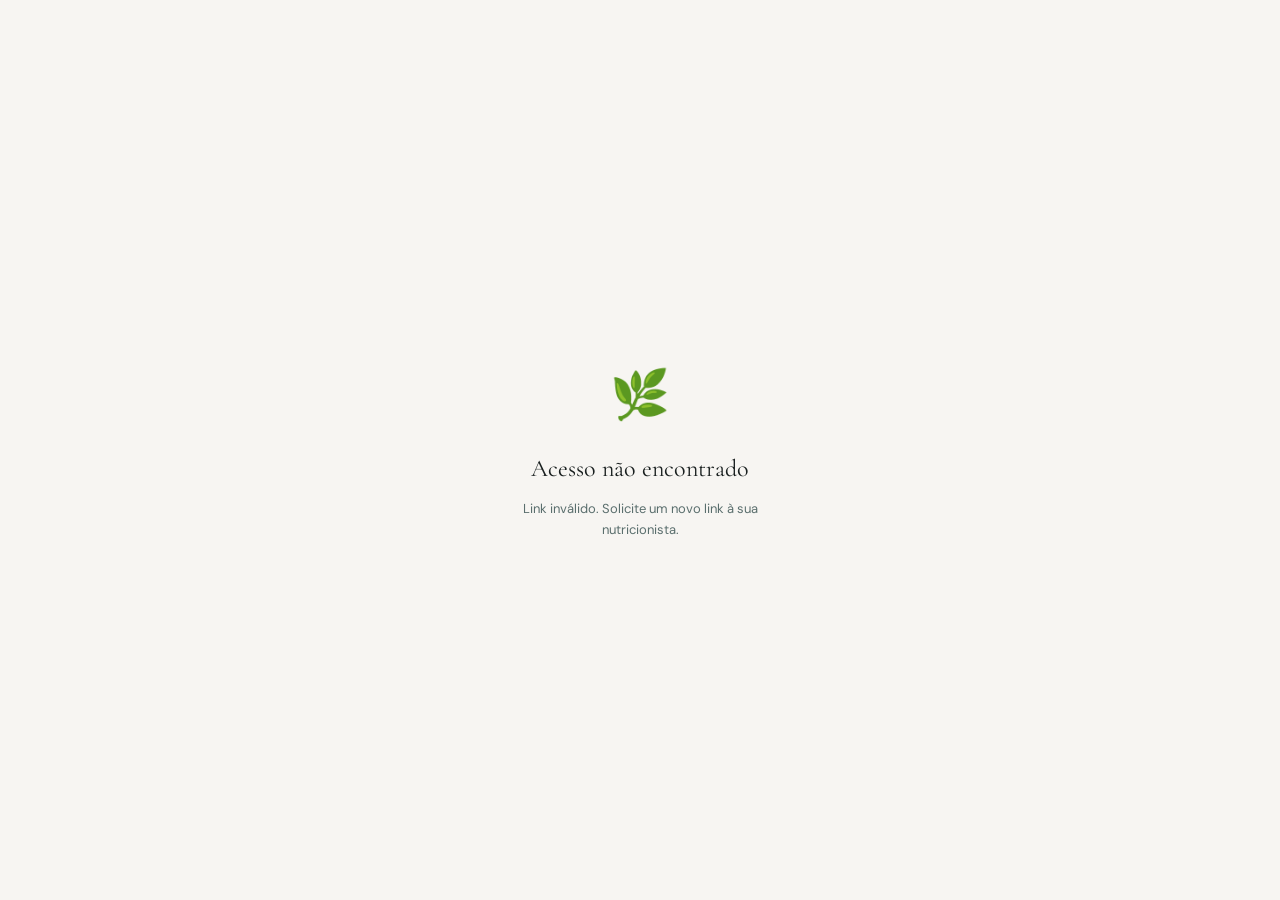
<file: index.html>
<!DOCTYPE html>
<html lang="pt-BR">
<head>
  <meta charset="UTF-8">
  <meta name="viewport" content="width=device-width, initial-scale=1.0, maximum-scale=1.0">
  <title>Diário · Fome Hedônica · Lany</title>
  <link rel="preconnect" href="https://fonts.googleapis.com">
  <link href="https://fonts.googleapis.com/css2?family=Cormorant+Garamond:ital,wght@0,300;0,400;0,600;1,300;1,400&family=DM+Sans:wght@300;400;500&display=swap" rel="stylesheet">
  <link rel="stylesheet" href="css/style.css">
</head>
<body>

  <!-- LOADING -->
  <div id="loading-screen">
    <div class="spinner"></div>
    <p>Verificando seu acesso…</p>
  </div>

  <!-- ERRO -->
  <div id="erro-screen" style="display:none; position:fixed; inset:0; background:var(--bg); align-items:center; justify-content:center; flex-direction:column; text-align:center; padding:40px;">
    <div style="font-size:48px; margin-bottom:20px">🌿</div>
    <div style="font-family:'Cormorant Garamond',serif; font-size:24px; margin-bottom:12px">Acesso não encontrado</div>
    <p id="erro-msg" style="font-size:13px; color:var(--text-soft); line-height:1.6; max-width:300px"></p>
  </div>

  <!-- APP -->
  <div id="app" style="display:none">

    <header class="app-header">
      <div class="header-pill">Taylan Santos · Nutricionista</div>
      <div class="header-id" id="header-id" style="display:none"></div>
      <h1>Como está<br>seu <em>corpo</em> agora?</h1>
      <p id="header-saudacao">Registre, entenda, transforme.</p>
    </header>

    <div class="tabs">
      <button class="tab-btn active" onclick="showTab('registro',this)">✍️ Registro</button>
      <button class="tab-btn" onclick="showTab('historico',this)">📋 Histórico</button>
      <button class="tab-btn" onclick="showTab('insights',this)">📊 Padrões</button>
      <button class="tab-btn" onclick="showTab('semanal',this)">🌿 Semanal</button>
    </div>

    <main>

      <!-- ── REGISTRO ── -->
      <div id="tab-registro" class="section active">
        <p class="section-title">Novo Registro</p>
        <p class="section-desc">Preencha sempre que sentir uma vontade fora do habitual ou por impulso.</p>

        <div class="card">
          <div class="card-title">O que aconteceu?</div>
          <div class="card-sub">Contexto e vontade</div>
          <label>Horário</label>
          <input type="time" id="reg-time">
          <label>Vontade de comer</label>
          <input type="text" id="reg-food" placeholder="ex: chocolate, salgado, doce…">
          <label>O que estava acontecendo antes?</label>
          <textarea id="reg-context" placeholder="Situação, pensamento, local…"></textarea>
        </div>

        <div class="card">
          <div class="card-title">Como você estava se sentindo?</div>
          <div class="card-sub">Selecione uma ou mais emoções</div>
          <div class="chips" id="emotion-chips">
            <button class="chip" onclick="toggleChip(this)">😟 Ansiosa</button>
            <button class="chip" onclick="toggleChip(this)">😔 Triste</button>
            <button class="chip" onclick="toggleChip(this)">😤 Frustrada</button>
            <button class="chip" onclick="toggleChip(this)">😴 Cansada</button>
            <button class="chip" onclick="toggleChip(this)">😰 Estressada</button>
            <button class="chip" onclick="toggleChip(this)">😐 Entediada</button>
            <button class="chip" onclick="toggleChip(this)">😠 Com raiva</button>
            <button class="chip" onclick="toggleChip(this)">🤗 Animada</button>
            <button class="chip" onclick="toggleChip(this)">😌 Solitária</button>
            <button class="chip" onclick="toggleChip(this)">🌀 Sobrecarregada</button>
          </div>
          <label>Outra emoção</label>
          <input type="text" id="reg-emotion-other" placeholder="Descreva…">
        </div>

        <div class="card">
          <div class="card-title">Intensidade do desejo</div>
          <div class="card-sub">0 = consigo ignorar · 10 = irresistível</div>
          <div class="slider-wrap">
            <div class="slider-labels"><span>0 · Leve</span><span>10 · Irresistível</span></div>
            <input type="range" min="0" max="10" value="5" id="reg-intensity" oninput="updateSlider(this)">
            <div class="slider-value" id="intensity-val">5</div>
          </div>
        </div>

        <div class="card">
          <div class="card-title">Ambiente</div>
          <div class="card-sub">Onde você estava?</div>
          <div class="chips" id="env-chips">
            <button class="chip" onclick="toggleSingle(this,'env-chips')">🏠 Em casa</button>
            <button class="chip" onclick="toggleSingle(this,'env-chips')">💼 Trabalho</button>
            <button class="chip" onclick="toggleSingle(this,'env-chips')">🚗 No carro</button>
            <button class="chip" onclick="toggleSingle(this,'env-chips')">📱 Nas redes</button>
            <button class="chip" onclick="toggleSingle(this,'env-chips')">🍽️ Restaurante</button>
            <button class="chip" onclick="toggleSingle(this,'env-chips')">🌙 À noite</button>
          </div>
        </div>

        <div class="card">
          <div class="card-title">Como você lidou?</div>
          <div class="card-sub">O que fez após perceber?</div>
          <div class="chips" id="action-chips">
            <button class="chip" onclick="toggleSingle(this,'action-chips')">✅ Comi e me permiti</button>
            <button class="chip" onclick="toggleSingle(this,'action-chips')">🔄 Substituí atividade</button>
            <button class="chip" onclick="toggleSingle(this,'action-chips')">⏸️ Esperei 10 min</button>
            <button class="chip" onclick="toggleSingle(this,'action-chips')">🗣️ Conversei</button>
            <button class="chip" onclick="toggleSingle(this,'action-chips')">🚶 Me mexi</button>
            <button class="chip" onclick="toggleSingle(this,'action-chips')">❌ Não resisti</button>
          </div>
          <label>Outro</label>
          <textarea id="reg-action-other" placeholder="Descreva…" style="min-height:54px"></textarea>
        </div>

        <div class="card">
          <div class="card-title">Neste momento, o que você poderia ter feito?</div>
          <div class="card-sub">Pense no que estava disponível para você agora — um pequeno gesto já conta</div>
          <div class="chips" id="alt-chips">
            <button class="chip" onclick="toggleChip(this)">🚶 Caminhar</button>
            <button class="chip" onclick="toggleChip(this)">🎵 Ouvir música</button>
            <button class="chip" onclick="toggleChip(this)">📱 Ligar para alguém</button>
            <button class="chip" onclick="toggleChip(this)">📖 Ler</button>
            <button class="chip" onclick="toggleChip(this)">🧘 Respirar fundo</button>
            <button class="chip" onclick="toggleChip(this)">🐾 Brincar com os pets</button>
            <button class="chip" onclick="toggleChip(this)">💧 Beber água</button>
            <button class="chip" onclick="toggleChip(this)">✍️ Escrever</button>
          </div>
          <label>Outra ideia</label>
          <textarea id="reg-alternative" placeholder="Descreva o que poderia ter feito neste momento…" style="min-height:48px"></textarea>
        </div>

        <button class="btn btn-teal" id="save-btn" onclick="salvarRegistro()">💾 Salvar Registro</button>
        <div id="sync-status" style="display:none"></div>
      </div>

      <!-- ── HISTÓRICO ── -->
      <div id="tab-historico" class="section">
        <p class="section-title">Histórico</p>
        <p class="section-desc">Seus registros salvos neste dispositivo.</p>
        <div id="history-list"></div>
      </div>

      <!-- ── INSIGHTS ── -->
      <div id="tab-insights" class="section">
        <p class="section-title">Seus Padrões</p>
        <p class="section-desc">O que está por trás das suas vontades.</p>
        <div id="insights-content"></div>
      </div>

      <!-- ── SEMANAL ── -->
      <div id="tab-semanal" class="section">
        <p class="section-title">Autoavaliação Semanal</p>
        <p class="section-desc">Um olhar suave sobre a semana. Sem julgamento.</p>

        <div class="card">
          <div class="card-title">Como foi a semana?</div>
          <div class="card-sub">Primeira impressão</div>
          <div class="rating-row">
            <button class="rating-btn" id="week-r1" onclick="selectRating('week',1)">😞</button>
            <button class="rating-btn" id="week-r2" onclick="selectRating('week',2)">😕</button>
            <button class="rating-btn" id="week-r3" onclick="selectRating('week',3)">😐</button>
            <button class="rating-btn" id="week-r4" onclick="selectRating('week',4)">🙂</button>
            <button class="rating-btn" id="week-r5" onclick="selectRating('week',5)">😊</button>
          </div>

          <label>O que foi positivo?</label>
          <textarea id="week-positive" placeholder="Pequenas vitórias contam muito…"></textarea>

          <label>O que foi desafiador?</label>
          <textarea id="week-challenge" placeholder="Situações difíceis…"></textarea>

          <label>O que faria diferente?</label>
          <textarea id="week-next" placeholder="Um passo pequeno já é suficiente…"></textarea>

          <label>Relação com a comida esta semana</label>
          <div class="rating-row">
            <button class="rating-btn" id="food-r1" onclick="selectRating('food',1)">🌑</button>
            <button class="rating-btn" id="food-r2" onclick="selectRating('food',2)">🌒</button>
            <button class="rating-btn" id="food-r3" onclick="selectRating('food',3)">🌓</button>
            <button class="rating-btn" id="food-r4" onclick="selectRating('food',4)">🌔</button>
            <button class="rating-btn" id="food-r5" onclick="selectRating('food',5)">🌕</button>
          </div>

          <label>Uma mensagem gentil para você mesma</label>
          <textarea id="week-message" placeholder="Escreva algo com carinho…" style="min-height:64px"></textarea>
        </div>

        <button class="btn btn-gold" id="weekly-btn" onclick="salvarSemanal()">🌿 Salvar Autoavaliação</button>
        <div id="weekly-sync" style="display:none; margin-top:10px"></div>
      </div>

    </main>
  </div><!-- /app -->

  <div class="toast" id="toast"></div>

  <script src="js/config.js"></script>
  <script src="js/utils.js"></script>
  <script src="js/app.js"></script>
</body>
</html>
</file>
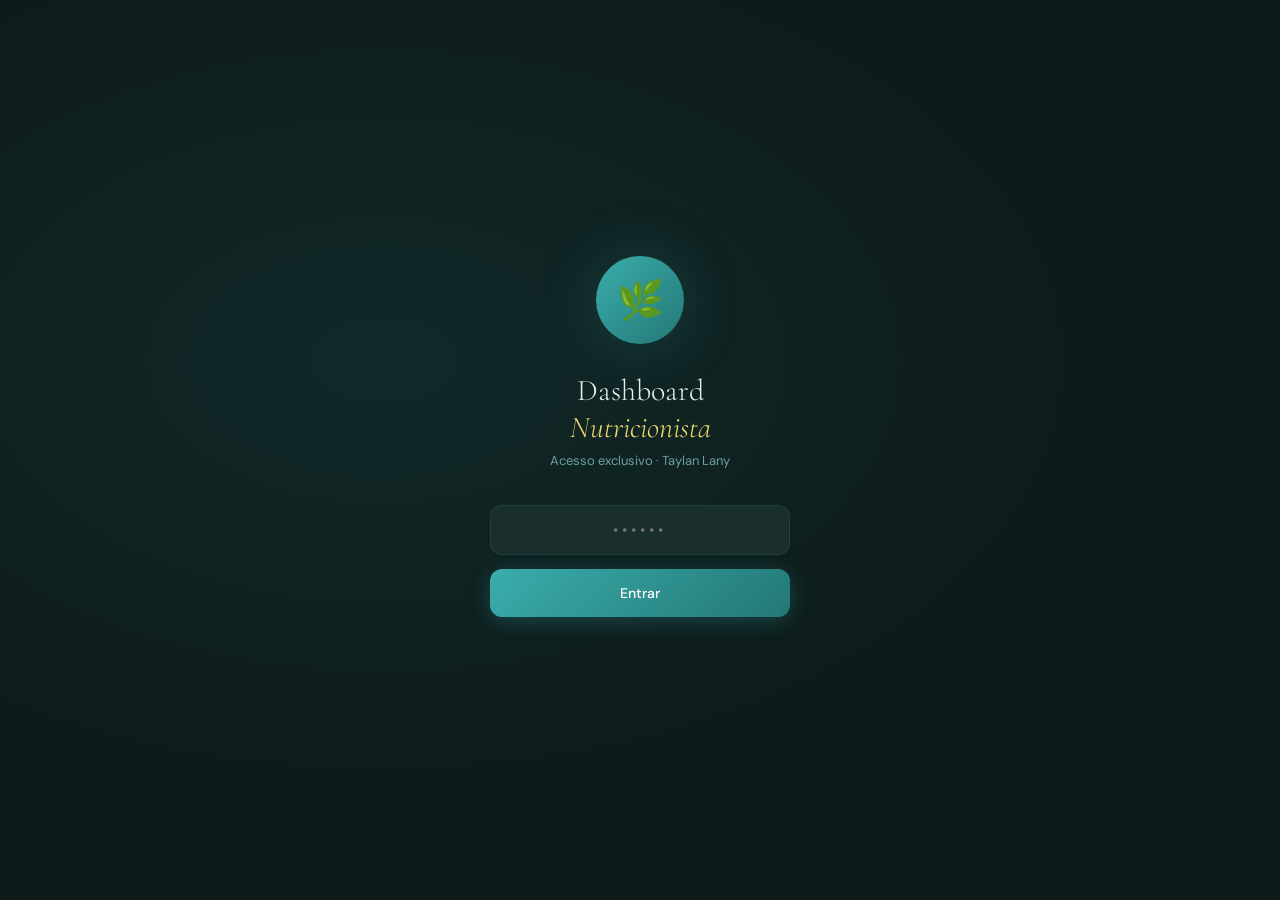
<file: dashboard.html>
<!DOCTYPE html>
<html lang="pt-BR">
<head>
  <meta charset="UTF-8">
  <meta name="viewport" content="width=device-width, initial-scale=1.0">
  <title>Dashboard · Taylan Lany</title>
  <link rel="preconnect" href="https://fonts.googleapis.com">
  <link href="https://fonts.googleapis.com/css2?family=Cormorant+Garamond:ital,wght@0,300;0,400;0,600;1,300;1,400&family=DM+Sans:wght@300;400;500;600&display=swap" rel="stylesheet">
  <link rel="stylesheet" href="css/dashboard.css">
</head>
<body>

  <!-- LOCK -->
  <div id="lock-screen">
    <div class="lock-orb">🌿</div>
    <h1 class="lock-title">Dashboard<br><em>Nutricionista</em></h1>
    <p class="lock-sub">Acesso exclusivo · Taylan Lany</p>
    <input type="password" class="lock-input" id="pwd" placeholder="••••••">
    <button class="lock-btn" onclick="unlock()">Entrar</button>
    <div class="lock-error" id="lock-err"></div>
  </div>

  <!-- DASHBOARD -->
  <div id="dashboard">

    <header class="dash-header">
      <div class="h-brand">
        <div class="h-dot">🌿</div>
        <div>
          <div class="h-name">Lany · Dashboard</div>
          <div class="h-sub">Painel da Nutricionista</div>
        </div>
      </div>
      <div class="h-badge">Taylan Souza</div>
    </header>

    <div class="dash-main">

      <!-- SELETOR -->
      <div class="patient-selector">
        <div class="ps-title">Selecionar Paciente</div>
        <div class="ps-row">
          <select class="ps-select" id="pac-select">
            <option value="">Carregando pacientes…</option>
          </select>
          <button class="ps-btn" id="load-btn" onclick="carregarPaciente()">Ver dados</button>
          <button class="btn-refresh" onclick="atualizarDados()">↻ Atualizar</button>
        </div>
        <div class="ps-status" id="ps-status"></div>
      </div>

      <!-- LOADING -->
      <div id="loading-area" style="display:none">
        <div class="loading">
          <div class="ld"></div><div class="ld"></div><div class="ld"></div>
          <p style="margin-top:16px;font-size:13px">Buscando dados…</p>
        </div>
      </div>

      <!-- DADOS -->
      <div id="data-area" style="display:none">

        <div style="display:flex;align-items:center;justify-content:space-between;margin-bottom:20px;flex-wrap:wrap;gap:10px">
          <div>
            <div style="font-family:'Cormorant Garamond',serif;font-size:26px" id="pac-title"></div>
            <div class="last-upd"><div class="upd-dot"></div><span id="pac-updated"></span></div>
          </div>
        </div>

        <div class="kpi-grid" id="kpi-grid"></div>

        <div id="alerts-area"></div>

        <div class="dash-section">
          <div class="dash-title">🔍 Gatilhos Emocionais</div>
          <div class="card-dark" id="em-chart"></div>
        </div>

        <div class="dash-section">
          <div class="dash-title">🌍 Ambientes de Risco</div>
          <div class="card-dark" id="env-chart"></div>
        </div>

        <div class="dash-section">
          <div class="dash-title">📋 Todos os Registros</div>
          <div id="entries-list"></div>
        </div>

        <div class="dash-section">
          <div class="dash-title">🌿 Autoavaliações Semanais</div>
          <div id="weekly-list"></div>
        </div>

      </div><!-- /data-area -->
    </div><!-- /dash-main -->
  </div><!-- /dashboard -->

  <div class="toast" id="toast"></div>

  <script src="js/config.js"></script>
  <script src="js/utils.js"></script>
  <script src="js/dashboard.js"></script>
</body>
</html>
</file>
<file: css/style.css>
/* ════════════════════════════════════════════
   LANY · FOME HEDÔNICA · style.css
   ════════════════════════════════════════════ */

:root {
  --teal:      rgb(58, 173, 171);
  --teal-dark: rgb(35, 120, 118);
  --mint:      rgb(181, 216, 193);
  --gold:      #f2dc6d;
  --amber:     #f2a03d;
  --bg:        #f7f5f2;
  --surface:   #ffffff;
  --text:      #1a2020;
  --text-soft: #5a6e6d;
  --radius:    16px;
  --shadow:    0 4px 32px rgba(58, 173, 171, 0.08);
}

/* ── RESET ── */
*, *::before, *::after { box-sizing: border-box; margin: 0; padding: 0; }
html { scroll-behavior: smooth; -webkit-text-size-adjust: 100%; }
body {
  font-family: 'DM Sans', sans-serif;
  background: var(--bg);
  color: var(--text);
  font-size: 15px;
  line-height: 1.5;
  min-height: 100vh;
  padding-bottom: 80px;
}

/* ── TELA DE LOADING ── */
#loading-screen {
  position: fixed; inset: 0;
  background: linear-gradient(160deg, var(--teal) 0%, var(--teal-dark) 100%);
  display: flex; flex-direction: column;
  align-items: center; justify-content: center;
  z-index: 2000; transition: opacity 0.4s;
}
#loading-screen .spinner {
  width: 48px; height: 48px;
  border: 3px solid rgba(255,255,255,0.3);
  border-top-color: #fff;
  border-radius: 50%;
  animation: spin 0.8s linear infinite;
  margin-bottom: 20px;
}
#loading-screen p {
  color: rgba(255,255,255,0.85);
  font-size: 13px; letter-spacing: 0.5px;
}
@keyframes spin { to { transform: rotate(360deg); } }

/* ── TELA DE LOGIN ── */
#login-screen {
  position: fixed; inset: 0;
  background: linear-gradient(160deg, var(--teal) 0%, var(--teal-dark) 100%);
  display: none; flex-direction: column;
  align-items: center; justify-content: center;
  padding: 40px 28px; text-align: center; z-index: 1000;
}
.login-circle {
  width: 80px; height: 80px;
  background: rgba(255,255,255,0.15);
  border: 2px solid rgba(255,255,255,0.3);
  border-radius: 50%;
  display: flex; align-items: center; justify-content: center;
  font-size: 36px; margin-bottom: 28px;
}
.login-title {
  font-family: 'Cormorant Garamond', serif;
  font-size: 32px; font-weight: 300;
  color: #fff; margin-bottom: 6px; line-height: 1.1;
}
.login-title em { font-style: italic; color: var(--gold); }
.login-sub {
  font-size: 13px; color: rgba(255,255,255,0.75);
  margin-bottom: 32px; line-height: 1.6;
}
.login-error {
  color: var(--gold); font-size: 12px;
  margin-top: 10px; min-height: 18px;
}
.login-hint {
  font-size: 11px; color: rgba(255,255,255,0.45);
  margin-top: 20px;
}

/* ── HEADER ── */
.app-header {
  background: linear-gradient(135deg, var(--teal) 0%, var(--teal-dark) 100%);
  padding: 32px 24px 36px; text-align: center;
  position: relative; overflow: hidden;
}
.app-header::before {
  content: ''; position: absolute; top: -50px; right: -50px;
  width: 180px; height: 180px; border-radius: 50%;
  background: rgba(242,220,109,0.12);
}
.app-header::after {
  content: ''; position: absolute; bottom: -40px; left: -40px;
  width: 130px; height: 130px; border-radius: 50%;
  background: rgba(181,216,193,0.18);
}
.header-pill {
  display: inline-block;
  background: rgba(255,255,255,0.18);
  border: 1px solid rgba(255,255,255,0.3);
  border-radius: 100px; padding: 4px 14px;
  font-size: 10px; letter-spacing: 2px; text-transform: uppercase;
  color: rgba(255,255,255,0.9); margin-bottom: 10px; font-weight: 500;
  position: relative; z-index: 1;
}
.header-id {
  display: inline-block;
  background: rgba(242,220,109,0.2);
  border: 1px solid rgba(242,220,109,0.4);
  border-radius: 100px; padding: 3px 12px;
  font-size: 11px; color: var(--gold);
  margin-bottom: 12px; font-weight: 500; letter-spacing: 1px;
  position: relative; z-index: 1;
}
.app-header h1 {
  font-family: 'Cormorant Garamond', serif;
  font-size: 34px; font-weight: 300;
  color: #fff; line-height: 1.1; letter-spacing: -0.5px;
  position: relative; z-index: 1;
}
.app-header h1 em { font-style: italic; color: var(--gold); }
.app-header p {
  margin-top: 8px; color: rgba(255,255,255,0.75);
  font-size: 12px; font-weight: 300; position: relative; z-index: 1;
}

/* ── TABS ── */
.tabs {
  display: flex; background: var(--surface);
  border-bottom: 1px solid rgba(58,173,171,0.12);
  overflow-x: auto; -webkit-overflow-scrolling: touch;
  scrollbar-width: none; position: sticky; top: 0; z-index: 100;
  box-shadow: 0 2px 12px rgba(0,0,0,0.06);
}
.tabs::-webkit-scrollbar { display: none; }
.tab-btn {
  flex: 1; min-width: 75px; padding: 13px 6px;
  border: none; background: none;
  font-family: 'DM Sans', sans-serif; font-size: 10px;
  letter-spacing: 1px; text-transform: uppercase;
  color: var(--text-soft); cursor: pointer;
  transition: all 0.2s; border-bottom: 2px solid transparent;
  white-space: nowrap;
}
.tab-btn.active {
  color: var(--teal); border-bottom-color: var(--teal); font-weight: 500;
}

/* ── SECTIONS ── */
.section { display: none; padding: 22px 18px; }
.section.active { display: block; animation: fadeUp 0.3s ease; }
@keyframes fadeUp {
  from { opacity: 0; transform: translateY(8px); }
  to   { opacity: 1; transform: translateY(0); }
}
.section-title {
  font-family: 'Cormorant Garamond', serif;
  font-size: 24px; font-weight: 400; margin-bottom: 4px;
}
.section-desc {
  font-size: 12px; color: var(--text-soft);
  margin-bottom: 18px; line-height: 1.5; font-weight: 300;
}

/* ── CARDS ── */
.card {
  background: var(--surface); border-radius: var(--radius);
  padding: 20px 18px; margin-bottom: 14px;
  box-shadow: var(--shadow); border: 1px solid rgba(181,216,193,0.3);
}
.card-title {
  font-family: 'Cormorant Garamond', serif;
  font-size: 18px; font-weight: 400; margin-bottom: 3px;
}
.card-sub {
  font-size: 12px; color: var(--text-soft);
  margin-bottom: 14px; font-weight: 300;
}

/* ── FORM ── */
label {
  display: block; font-size: 10px; letter-spacing: 1.2px;
  text-transform: uppercase; color: var(--text-soft);
  margin-bottom: 6px; font-weight: 500;
}
input[type=text], input[type=time], input[type=password], textarea, select {
  width: 100%; padding: 12px 14px;
  border: 1.5px solid rgba(58,173,171,0.2);
  border-radius: 10px; font-family: 'DM Sans', sans-serif;
  font-size: 14px; color: var(--text); background: var(--bg);
  outline: none; transition: border-color 0.2s, box-shadow 0.2s;
  -webkit-appearance: none; margin-bottom: 14px;
}
input:focus, textarea:focus, select:focus {
  border-color: var(--teal);
  box-shadow: 0 0 0 3px rgba(58,173,171,0.1);
  background: #fff;
}
textarea { resize: vertical; min-height: 72px; line-height: 1.5; }

/* ── CHIPS ── */
.chips { display: flex; flex-wrap: wrap; gap: 7px; margin-bottom: 14px; }
.chip {
  padding: 7px 13px; border-radius: 100px;
  border: 1.5px solid rgba(58,173,171,0.22);
  background: transparent; font-family: 'DM Sans', sans-serif;
  font-size: 12px; color: var(--text-soft); cursor: pointer; transition: all 0.2s;
}
.chip.selected { background: var(--teal); color: #fff; border-color: var(--teal); }

/* ── SLIDER ── */
.slider-wrap { margin-bottom: 14px; }
.slider-labels {
  display: flex; justify-content: space-between;
  font-size: 10px; color: var(--text-soft); margin-bottom: 6px;
}
input[type=range] {
  width: 100%; height: 4px; -webkit-appearance: none;
  border-radius: 10px; outline: none; border: none; padding: 0; margin-bottom: 0;
  background: linear-gradient(to right, var(--teal) 50%, rgba(58,173,171,0.2) 50%);
}
input[type=range]::-webkit-slider-thumb {
  -webkit-appearance: none; width: 22px; height: 22px;
  border-radius: 50%; background: var(--teal);
  border: 3px solid #fff; box-shadow: 0 2px 8px rgba(58,173,171,0.4); cursor: pointer;
}
.slider-value {
  text-align: center; font-size: 26px;
  font-family: 'Cormorant Garamond', serif; color: var(--teal); margin-top: 8px;
}

/* ── BOTÕES ── */
.btn {
  width: 100%; padding: 15px; border: none; border-radius: var(--radius);
  font-family: 'DM Sans', sans-serif; font-size: 14px; font-weight: 500;
  cursor: pointer; transition: transform 0.15s, opacity 0.2s;
  letter-spacing: 0.3px;
}
.btn:active { transform: scale(0.98); }
.btn:disabled { opacity: 0.6; pointer-events: none; }
.btn-teal {
  background: linear-gradient(135deg, var(--teal), var(--teal-dark));
  color: #fff; box-shadow: 0 4px 16px rgba(58,173,171,0.3);
}
.btn-gold {
  background: linear-gradient(135deg, var(--gold), var(--amber));
  color: #1a2020; box-shadow: 0 4px 16px rgba(242,160,61,0.3);
}

/* ── SYNC STATUS ── */
.sync-status {
  display: flex; align-items: center; gap: 8px;
  padding: 10px 14px; border-radius: 10px;
  font-size: 12px; margin-top: 10px;
}
.sync-ok      { background: rgba(181,216,193,0.2); color: var(--teal-dark); border: 1px solid rgba(181,216,193,0.4); }
.sync-err     { background: rgba(242,160,61,0.1);  color: var(--amber);     border: 1px solid rgba(242,160,61,0.2); }
.sync-loading { background: rgba(58,173,171,0.08); color: var(--teal);      border: 1px solid rgba(58,173,171,0.2); }
.sync-dot { width: 7px; height: 7px; border-radius: 50%; flex-shrink: 0; }
.dot-ok      { background: var(--teal); }
.dot-err     { background: var(--amber); }
.dot-loading { background: var(--teal); animation: pulse 1s infinite; }
@keyframes pulse { 0%,100%{opacity:1} 50%{opacity:0.3} }

/* ── RATING BUTTONS ── */
.rating-row { display: flex; gap: 8px; margin-bottom: 14px; }
.rating-btn {
  flex: 1; padding: 12px 4px;
  border: 1.5px solid rgba(58,173,171,0.2);
  border-radius: 10px; background: transparent;
  font-size: 20px; cursor: pointer; transition: all 0.2s;
}
.rating-btn.selected {
  border-color: var(--teal); background: rgba(58,173,171,0.1); transform: scale(1.08);
}

/* ── HISTÓRICO ── */
.history-item {
  background: var(--surface); border-radius: var(--radius);
  padding: 15px 16px; margin-bottom: 10px;
  border-left: 3px solid var(--teal); box-shadow: var(--shadow);
}
.history-date  { font-size: 10px; color: var(--text-soft); letter-spacing: 0.5px; }
.history-badge {
  display: inline-block; margin-top: 5px; padding: 3px 9px;
  background: rgba(58,173,171,0.1); border-radius: 100px;
  font-size: 11px; color: var(--teal);
}
.history-food  { font-size: 13px; font-weight: 500; margin-top: 6px; }
.history-ctx   { font-size: 12px; color: var(--text-soft); margin-top: 3px; }
.history-int   { font-size: 11px; color: var(--text-soft); margin-top: 4px; }
.history-act   { font-size: 12px; color: var(--teal-dark); margin-top: 3px; font-style: italic; }

/* ── INSIGHTS ── */
.insight-card  { border-radius: var(--radius); padding: 18px; margin-bottom: 12px; }
.insight-teal  { background: rgba(58,173,171,0.08);  border: 1px solid rgba(58,173,171,0.18); }
.insight-mint  { background: rgba(181,216,193,0.18); border: 1px solid rgba(181,216,193,0.35); }
.insight-gold  { background: rgba(242,220,109,0.1);  border: 1px solid rgba(242,220,109,0.25); }
.insight-num   { font-family: 'Cormorant Garamond', serif; font-size: 44px; font-weight: 300; color: var(--teal); }
.insight-label { font-size: 10px; text-transform: uppercase; letter-spacing: 1px; color: var(--text-soft); margin-top: 2px; }
.insight-detail{ font-size: 13px; color: var(--text); margin-top: 8px; }

/* ── BARRAS ── */
.bar-row   { display: flex; align-items: center; gap: 10px; margin-bottom: 8px; }
.bar-label { min-width: 90px; font-size: 11px; color: var(--text); }
.bar-bg    { flex: 1; height: 6px; background: rgba(58,173,171,0.1); border-radius: 10px; overflow: hidden; }
.bar-fill  { height: 100%; background: var(--teal); border-radius: 10px; transition: width 0.6s ease; }
.bar-count { font-size: 10px; color: var(--text-soft); min-width: 22px; text-align: right; }

/* ── EMPTY STATE ── */
.empty-state { text-align: center; padding: 44px 16px; color: var(--text-soft); }
.empty-icon  { font-size: 38px; margin-bottom: 10px; }
.empty-state p { font-size: 13px; line-height: 1.6; }

/* ── TOAST ── */
.toast {
  position: fixed; bottom: 24px; left: 50%;
  transform: translateX(-50%) translateY(80px);
  background: var(--text); color: #fff;
  padding: 11px 20px; border-radius: 100px;
  font-size: 12px; z-index: 999;
  transition: transform 0.3s; white-space: nowrap;
  box-shadow: 0 4px 20px rgba(0,0,0,0.2);
  pointer-events: none;
}
.toast.show { transform: translateX(-50%) translateY(0); }
</file>
<file: css/dashboard.css>
/* ════════════════════════════════════════════
   LANY · DASHBOARD · dashboard.css
   ════════════════════════════════════════════ */

:root {
  --teal:      rgb(58, 173, 171);
  --teal-dark: rgb(35, 120, 118);
  --mint:      rgb(181, 216, 193);
  --gold:      #f2dc6d;
  --amber:     #f2a03d;
  --bg:        #0d1a1a;
  --bg2:       #111f1f;
  --bg3:       #172828;
  --surface:   #1a2e2e;
  --border:    rgba(58, 173, 171, 0.14);
  --text:      #e4efee;
  --text-soft: #6fa09e;
  --radius:    16px;
}

*, *::before, *::after { box-sizing: border-box; margin: 0; padding: 0; }
html { scroll-behavior: smooth; }
body {
  font-family: 'DM Sans', sans-serif;
  background: var(--bg); color: var(--text);
  min-height: 100vh; font-size: 14px;
}

/* ── LOCK ── */
#lock-screen {
  position: fixed; inset: 0;
  background: radial-gradient(ellipse at 30% 40%, rgba(58,173,171,0.1) 0%, transparent 60%), var(--bg);
  display: flex; flex-direction: column;
  align-items: center; justify-content: center;
  padding: 40px 28px; text-align: center; z-index: 1000;
}
.lock-orb {
  width: 88px; height: 88px;
  background: linear-gradient(135deg, var(--teal), var(--teal-dark));
  border-radius: 50%; display: flex; align-items: center; justify-content: center;
  font-size: 38px; margin-bottom: 28px;
  box-shadow: 0 0 60px rgba(58,173,171,0.22);
}
.lock-title {
  font-family: 'Cormorant Garamond', serif;
  font-size: 30px; font-weight: 300; color: var(--text); margin-bottom: 6px;
}
.lock-title em { font-style: italic; color: var(--gold); }
.lock-sub  { font-size: 13px; color: var(--text-soft); margin-bottom: 36px; }
.lock-input {
  width: 100%; max-width: 300px; padding: 14px 18px;
  background: var(--surface); border: 1.5px solid var(--border);
  border-radius: 12px; color: var(--text);
  font-family: 'DM Sans', sans-serif; font-size: 15px;
  letter-spacing: 4px; text-align: center; outline: none;
  margin-bottom: 14px; -webkit-appearance: none;
}
.lock-input:focus { border-color: var(--teal); }
.lock-btn {
  width: 100%; max-width: 300px; padding: 15px;
  background: linear-gradient(135deg, var(--teal), var(--teal-dark));
  color: #fff; border: none; border-radius: 12px;
  font-family: 'DM Sans', sans-serif; font-size: 14px; font-weight: 500;
  cursor: pointer; box-shadow: 0 4px 20px rgba(58,173,171,0.28);
}
.lock-error { color: var(--amber); font-size: 12px; margin-top: 10px; min-height: 18px; }

/* ── HEADER ── */
#dashboard { display: none; }
.dash-header {
  background: var(--bg2); border-bottom: 1px solid var(--border);
  padding: 18px 28px; display: flex; align-items: center; justify-content: space-between;
  position: sticky; top: 0; z-index: 100;
}
.h-brand { display: flex; align-items: center; gap: 12px; }
.h-dot {
  width: 38px; height: 38px;
  background: linear-gradient(135deg, var(--teal), var(--teal-dark));
  border-radius: 50%; display: flex; align-items: center; justify-content: center; font-size: 18px;
}
.h-name { font-family: 'Cormorant Garamond', serif; font-size: 20px; font-weight: 400; }
.h-sub  { font-size: 10px; color: var(--text-soft); letter-spacing: 1px; text-transform: uppercase; }
.h-badge {
  background: rgba(242,220,109,0.1); border: 1px solid rgba(242,220,109,0.28);
  border-radius: 100px; padding: 4px 12px; font-size: 11px; color: var(--gold);
}

/* ── MAIN ── */
.dash-main { padding: 28px 24px 60px; max-width: 1000px; margin: 0 auto; }

/* ── PATIENT SELECTOR ── */
.patient-selector {
  background: var(--surface); border-radius: var(--radius);
  padding: 20px 22px; margin-bottom: 24px; border: 1px solid var(--border);
}
.ps-title { font-family: 'Cormorant Garamond', serif; font-size: 20px; margin-bottom: 14px; }
.ps-row   { display: flex; gap: 10px; align-items: center; flex-wrap: wrap; }
.ps-select {
  flex: 1; min-width: 160px; padding: 11px 14px;
  background: var(--bg3); border: 1.5px solid var(--border);
  border-radius: 10px; color: var(--text);
  font-family: 'DM Sans', sans-serif; font-size: 14px;
  outline: none; -webkit-appearance: none; cursor: pointer;
}
.ps-select:focus { border-color: var(--teal); }
.ps-btn {
  padding: 11px 20px;
  background: linear-gradient(135deg, var(--teal), var(--teal-dark));
  color: #fff; border: none; border-radius: 10px;
  font-family: 'DM Sans', sans-serif; font-size: 13px; font-weight: 500;
  cursor: pointer; white-space: nowrap; transition: opacity 0.2s;
}
.ps-btn:disabled { opacity: 0.6; pointer-events: none; }
.ps-status { font-size: 12px; color: var(--text-soft); margin-top: 8px; }
.btn-refresh {
  padding: 10px 16px; background: transparent; border: 1.5px solid var(--border);
  border-radius: 10px; color: var(--text-soft);
  font-family: 'DM Sans', sans-serif; font-size: 12px; cursor: pointer; transition: all 0.2s;
}
.btn-refresh:hover { border-color: var(--teal); color: var(--teal); }

/* ── KPI ── */
.kpi-grid { display: grid; grid-template-columns: repeat(2,1fr); gap: 12px; margin-bottom: 24px; }
@media(min-width: 600px) { .kpi-grid { grid-template-columns: repeat(4,1fr); } }
.kpi {
  background: var(--surface); border-radius: var(--radius);
  padding: 18px 14px; border: 1px solid var(--border); text-align: center;
}
.kpi-val   { font-family: 'Cormorant Garamond', serif; font-size: 38px; font-weight: 300; color: var(--teal); }
.kpi-label { font-size: 10px; text-transform: uppercase; letter-spacing: 1px; color: var(--text-soft); margin-top: 4px; }
.kpi-sub   { font-size: 11px; color: var(--text-soft); margin-top: 2px; }

/* ── DASH SECTION ── */
.dash-section { margin-bottom: 28px; }
.dash-title {
  font-family: 'Cormorant Garamond', serif; font-size: 20px; font-weight: 400;
  margin-bottom: 14px; display: flex; align-items: center; gap: 10px;
}
.dash-title::after { content: ''; flex: 1; height: 1px; background: var(--border); }

/* ── CARD DARK ── */
.card-dark {
  background: var(--surface); border-radius: var(--radius);
  padding: 20px; border: 1px solid var(--border);
}

/* ── BARRAS ── */
.bar-row   { display: flex; align-items: center; gap: 12px; margin-bottom: 10px; }
.bar-label { min-width: 110px; font-size: 12px; color: var(--text); }
.bar-bg    { flex: 1; height: 7px; background: rgba(58,173,171,0.1); border-radius: 10px; overflow: hidden; }
.bar-fill  { height: 100%; border-radius: 10px; background: linear-gradient(to right, var(--teal), var(--teal-dark)); transition: width 0.8s ease; }
.bar-fill-mint { background: linear-gradient(to right, var(--mint), var(--teal)); }
.bar-count { font-size: 11px; color: var(--text-soft); min-width: 24px; text-align: right; }

/* ── ENTRIES ── */
.entry-item {
  background: var(--bg3); border-radius: 12px;
  padding: 16px 18px; margin-bottom: 10px; border-left: 3px solid var(--teal);
}
.entry-header { display: flex; justify-content: space-between; align-items: center; margin-bottom: 8px; }
.entry-date   { font-size: 11px; color: var(--text-soft); }
.int-badge    { font-size: 11px; padding: 2px 10px; border-radius: 100px; font-weight: 500; }
.int-low  { background: rgba(181,216,193,0.12); color: var(--mint); }
.int-mid  { background: rgba(242,220,109,0.12); color: var(--gold); }
.int-high { background: rgba(242,160,61,0.12);  color: var(--amber); }
.entry-food { font-size: 15px; font-weight: 500; margin-bottom: 5px; }
.em-tags    { display: flex; flex-wrap: wrap; gap: 5px; margin-bottom: 6px; }
.em-tag     { font-size: 11px; padding: 2px 9px; border-radius: 100px; background: rgba(58,173,171,0.1); color: var(--teal); }
.entry-ctx  { font-size: 12px; color: var(--text-soft); line-height: 1.5; margin-bottom: 3px; }
.entry-act  { font-size: 12px; color: var(--mint); font-style: italic; }
.entry-alt  { font-size: 11px; color: rgba(181,216,193,0.6); margin-top: 2px; }

/* ── ALERTS ── */
.alert-card  {
  background: rgba(242,160,61,0.07); border: 1px solid rgba(242,160,61,0.22);
  border-radius: var(--radius); padding: 16px 20px; margin-bottom: 14px;
}
.alert-title { color: var(--amber); font-weight: 600; font-size: 13px; margin-bottom: 8px; }
.alert-item  {
  padding: 9px 12px; background: rgba(242,160,61,0.04);
  border-radius: 8px; margin-bottom: 6px; font-size: 12px; line-height: 1.5;
}

/* ── WEEKLY ── */
.weekly-item {
  background: var(--bg3); border-radius: 12px;
  padding: 18px; margin-bottom: 12px;
  border-top: 2px solid rgba(242,220,109,0.22);
}
.weekly-date   { font-size: 11px; color: var(--text-soft); margin-bottom: 10px; }
.weekly-scores { display: flex; gap: 20px; margin-bottom: 12px; }
.wscore        { text-align: center; }
.wscore-val    { font-family: 'Cormorant Garamond', serif; font-size: 30px; color: var(--gold); }
.wscore-label  { font-size: 10px; color: var(--text-soft); letter-spacing: 0.5px; }
.wfield        { margin-bottom: 8px; }
.wfield-label  { font-size: 10px; text-transform: uppercase; letter-spacing: 1px; color: var(--text-soft); margin-bottom: 3px; }
.wfield-val    { font-size: 13px; color: var(--text); line-height: 1.5; }
.wmessage      {
  font-size: 13px; color: var(--gold); font-style: italic; line-height: 1.5;
  padding: 10px 14px; background: rgba(242,220,109,0.04); border-radius: 8px; margin-top: 8px;
}

/* ── LOADING / EMPTY ── */
.loading { text-align: center; padding: 48px; color: var(--text-soft); }
.ld {
  display: inline-block; width: 8px; height: 8px; border-radius: 50%;
  background: var(--teal); margin: 0 3px; animation: ld 1s infinite;
}
.ld:nth-child(2) { animation-delay: .15s; }
.ld:nth-child(3) { animation-delay: .3s;  }
@keyframes ld { 0%,100%{opacity:0.2;transform:scale(0.8)} 50%{opacity:1;transform:scale(1)} }
.empty { text-align: center; padding: 40px; color: var(--text-soft); font-size: 13px; }
.last-upd { font-size: 11px; color: var(--text-soft); display: flex; align-items: center; gap: 6px; margin-bottom: 16px; }
.upd-dot  { width: 6px; height: 6px; border-radius: 50%; background: var(--mint); }

/* ── TOAST ── */
.toast {
  position: fixed; bottom: 24px; left: 50%;
  transform: translateX(-50%) translateY(80px);
  background: var(--text); color: var(--bg);
  padding: 11px 20px; border-radius: 100px;
  font-size: 12px; z-index: 999;
  transition: transform 0.3s; white-space: nowrap;
  box-shadow: 0 4px 20px rgba(0,0,0,0.4); pointer-events: none;
}
.toast.show { transform: translateX(-50%) translateY(0); }
</file>
